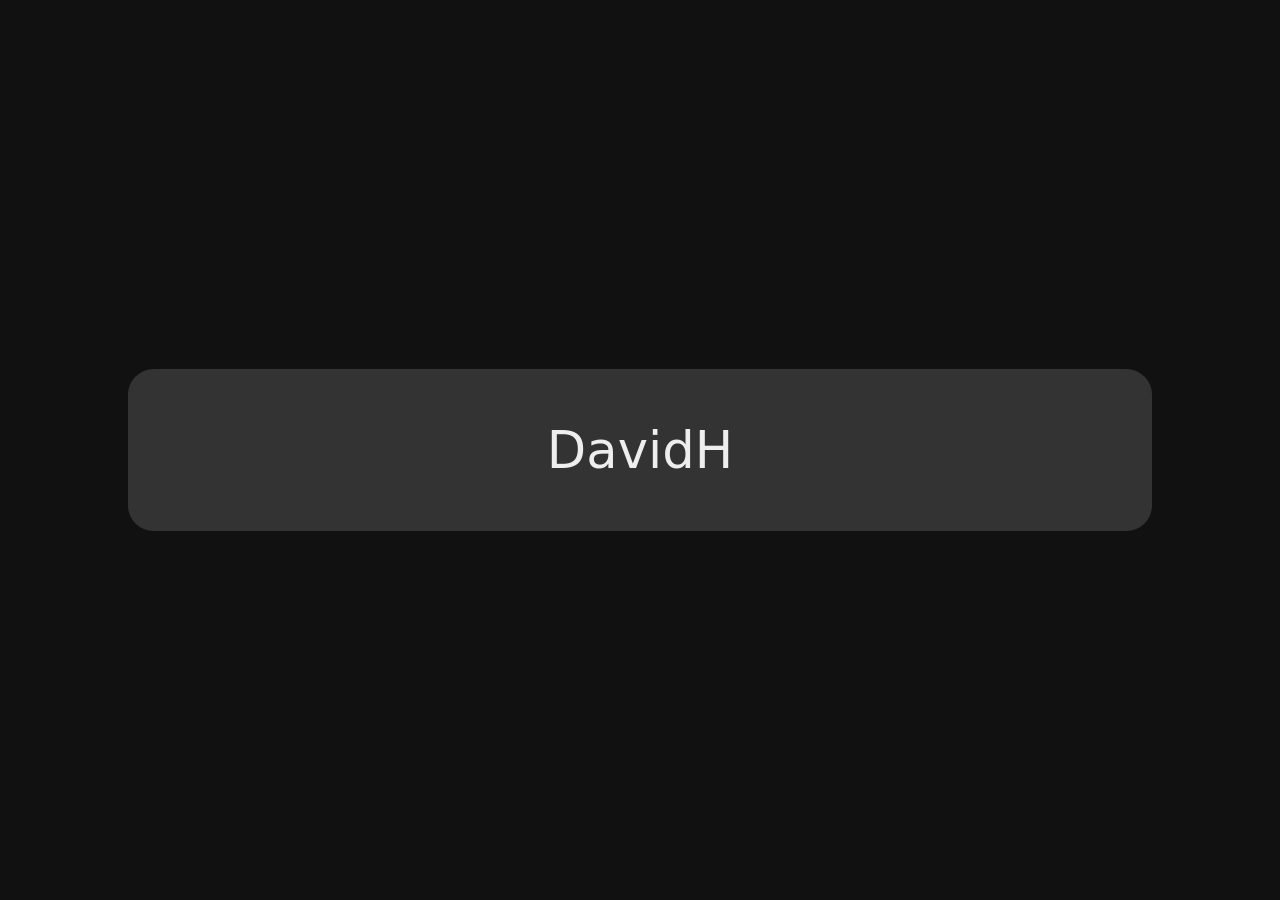
<file: v2/static/index.html>
<!DOCTYPE html>

<html>

<head>
    <link rel="stylesheet" href="style.css" />
</head>

<body>
    <div class="menu" id="chooseaccount">
        <div class="button" onclick="chooseAccount('account1')">account1</div>
    </div>

    <div class="menu" id="main">
        <div class="button" onclick="switchMenu('chooseaccount')">Switch Account</div>
        <div class="button" onclick="switchMenu('settings')">Settings</div>
        <div class="button" onclick="newSession(); switchMenu('logger')">New Session</div>
        <div class="button" onclick="continueSession(); switchMenu('logger')">Continue Session</div>
    </div>

    <div class="menu" id="settings">
        <div class="button" onclick="switchMenu('main')">Back to Menu</div>
        <div class="button" id="toggledarkmode">Dark Mode: ON</div>
        <div class="button" id="setrestdelay">Rest Delay: 30s</div>
    </div>

    <div class="menu" id="logger">
        <div class="info" id="exersize">Bench Press</div>
        <div class="info" id="sets">__ - __ / __ - __ / __ - __</div>
        <div class="info" id="bestset">PR8: 120 - 8</div>
        <div class="info" id="instruction">ENTER WEIGHT:</div>
        <div class="info" id="response">120</div>
        <div class="keypad">
            <div class="kprow">
                <div class="kpbtn" onclick="keypadTap('1')">1</div>
                <div class="kpbtn" onclick="keypadTap('2')">2</div>
                <div class="kpbtn" onclick="keypadTap('3')">3</div>
            </div>
            <div class="kprow">
                <div class="kpbtn" onclick="keypadTap('4')">4</div>
                <div class="kpbtn" onclick="keypadTap('5')">5</div>
                <div class="kpbtn" onclick="keypadTap('6')">6</div>
            </div>
            <div class="kprow">
                <div class="kpbtn" onclick="keypadTap('7')">7</div>
                <div class="kpbtn" onclick="keypadTap('8')">8</div>
                <div class="kpbtn" onclick="keypadTap('9')">9</div>
            </div>
            <div class="kprow">
                <div class="kpbtn" onclick="keypadTap('<')">&lt;</div>
                <div class="kpbtn" onclick="keypadTap('0')">0</div>
                <div class="kpbtn" onclick="keypadTap('>')">&gt;</div>
            </div>
        </div>
        <div class="button" onclick="switchMenu('main')">Back to Menu</div>
    </div>

    <script src="js/utils.js"></script>
    <script src="js/server.js"></script>
    <script src="js/gui.js"></script>
    <script src="js/main.js"></script>
</body>

</html>

<!--
LOGGER
    EXERSIZE
    SETS
    BESTSET
    INSTRUCTION
    RESPONSE
    KEYPAD
        1 THROUGH 9
        DELETE (<)
        ZERO
        CONFIRM (>)
CHOOSEACCOUNT
    ACCOUNT1
    ACCOUNT2
    ...
MAIN
    SWITCHACCOUNT => CHOOSEACCOUNT
    SETTINGS => SETTINGS
    NEWSESSION => LOGGER
    CONTINUESESSION => LOGGER
SETTINGS
    BACKTOMENU => MAIN
    TOGGLEDARKMODE
    SETRESTDELAY
-->
</file>
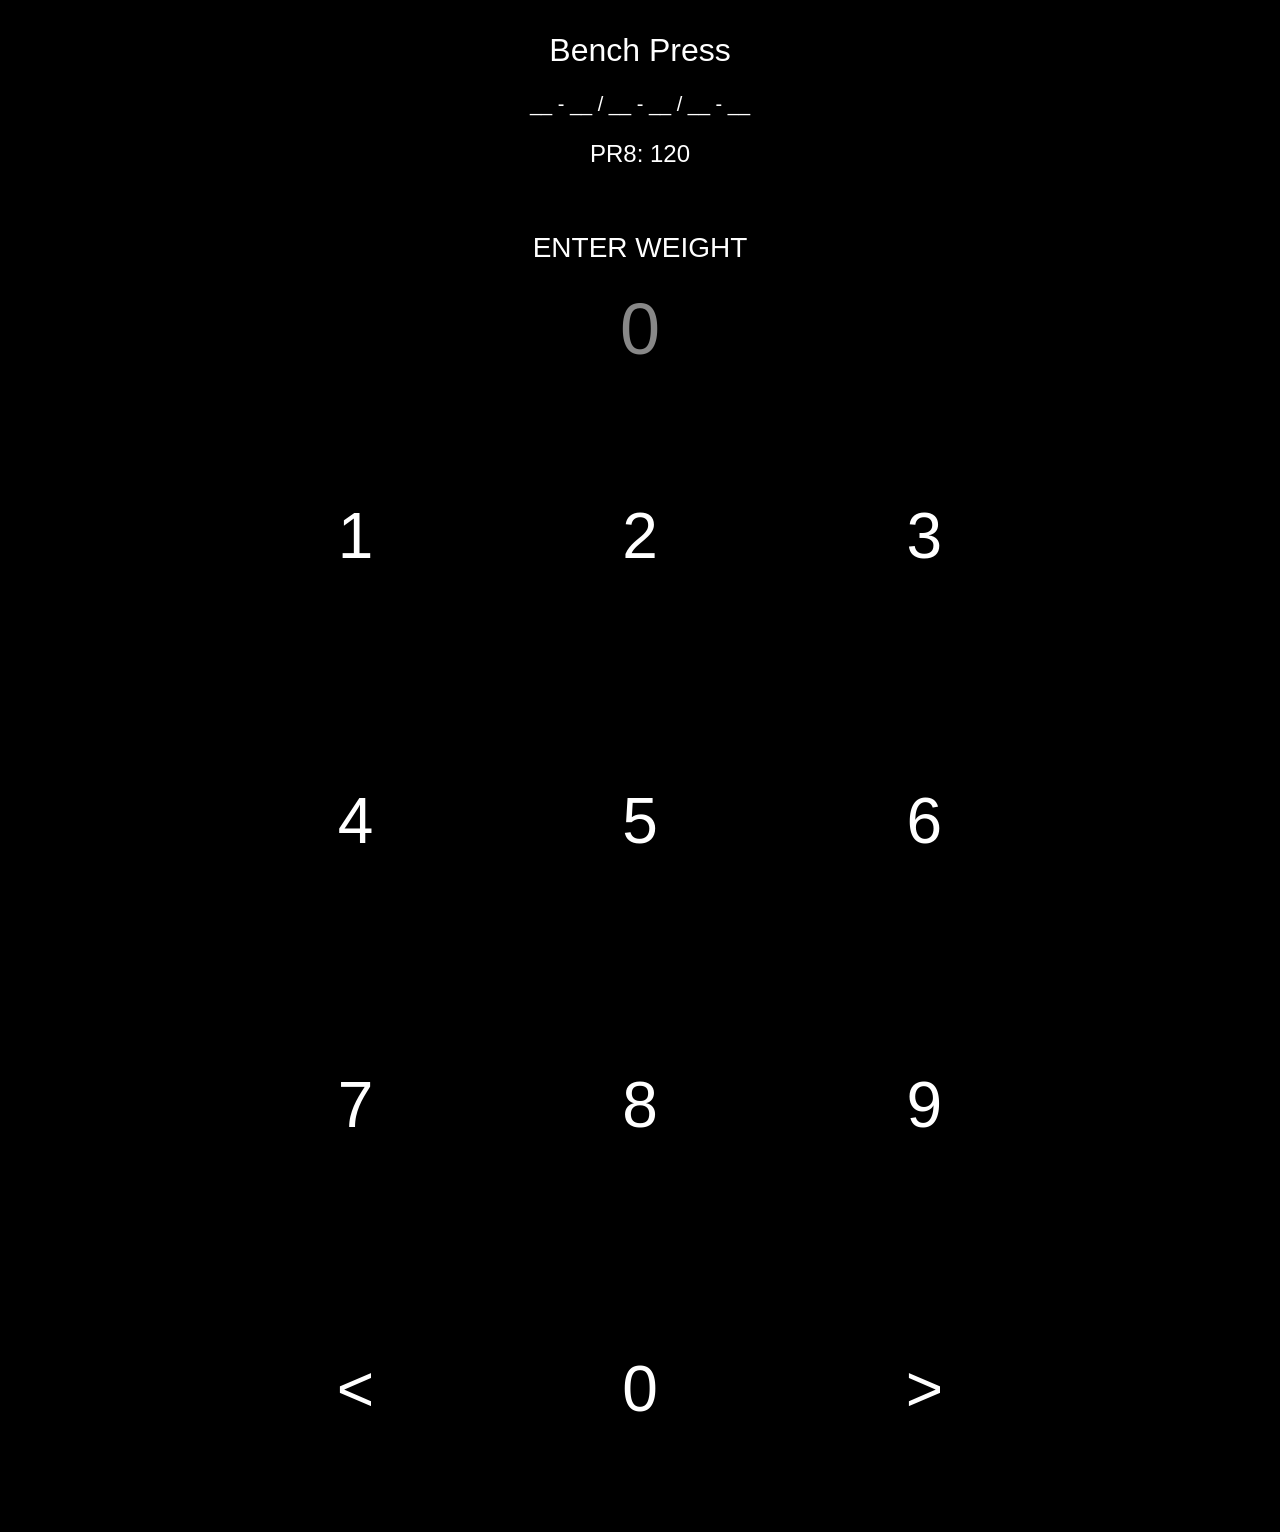
<file: logger.html>
<!DOCTYPE html>
<html>

<head>
    <link rel="stylesheet" href="style.css" />
</head>

<body>
    <div id="workout">Bench Press</div>
    <div id="setinfo">__ - __ / __ - __ / __ - __</div>
    <div id="pr8" onclick="PR8Info()">PR8: 120</div>
    <div id="prompt">ENTER WEIGHT</div>
    <div id="promptinput">
        <grey>0</grey>
    </div>
    <div id="keypad">
        <div class="kpbtn" onclick="kpClick('1')">1</div>
        <div class="kpbtn" onclick="kpClick('2')">2</div>
        <div class="kpbtn" onclick="kpClick('3')">3</div>
        <div class="kpbtn" onclick="kpClick('4')">4</div>
        <div class="kpbtn" onclick="kpClick('5')">5</div>
        <div class="kpbtn" onclick="kpClick('6')">6</div>
        <div class="kpbtn" onclick="kpClick('7')">7</div>
        <div class="kpbtn" onclick="kpClick('8')">8</div>
        <div class="kpbtn" onclick="kpClick('9')">9</div>
        <div class="kpbtn" onclick="kpClick('back')">&lt;</div>
        <div class="kpbtn" onclick="kpClick('0')">0</div>
        <div class="kpbtn" onclick="kpClick('enter')">&gt;</div>
    </div>

    <script src="js/utils.js"></script>
    <script src="js/timer.js"></script>
    <script src="js/prompt.js"></script>
    <script src="js/userdata.js"></script>
    <script src="js/main.js"></script>

</body>

</html>
</file>
<file: v2/static/style.css>
/* Basic reset */
* {
    margin: 0;
    padding: 0;
    box-sizing: border-box;
    font-family: system-ui, sans-serif;
}

/* Page setup */
body {
    background-color: #111;
    color: #eee;
    display: flex;
    align-items: center;
    justify-content: center;
    height: 100vh;
    padding: 5vw;
}

/* Menus */
.menu {
    display: none;
    flex-direction: column;
    align-items: center;
    width: 100%;
    max-width: 90vw;
    padding: 5vw;
}

/* Show active menu */
.menu.active {
    display: flex;
}

/* Buttons */
.button {
    background-color: #333;
    color: #eee;
    padding: 4vw;
    margin: 2vw 0;
    width: 100%;
    text-align: center;
    border-radius: 2vw;
    font-size: 4vw;
    transition: background-color 0.2s;
    user-select: none;
}

.button:active {
    background-color: #555;
}

/* Info display */
.info {
    text-align: center;
    font-size: 4vw;
    margin: 2vw 0;
    width: 100%;
}

/* Keypad */
.keypad {
    display: flex;
    flex-direction: column;
    gap: 2vw;
    width: 100%;
    margin: 4vw 0;
}

.kprow {
    display: flex;
    gap: 2vw;
    width: 100%;
}

.kpbtn {
    flex: 1;
    background-color: #222;
    color: #eee;
    padding: 5vw;
    text-align: center;
    font-size: 5vw;
    border-radius: 2vw;
    transition: background-color 0.15s;
    user-select: none;
}

.kpbtn:active {
    background-color: #444;
}

/* Responsive scaling for small phones */
@media (max-width: 480px) {

    .button,
    .kpbtn {
        font-size: 5vw;
        padding: 5vw;
    }

    .info {
        font-size: 4vw;
    }
}
</file>
<file: style.css>
body {
    background: black;
    color: white;
    margin: 0px;
    padding: 0px;
    margin-top: 2rem;
    font-family: Arial, Helvetica, sans-serif;
}

div {
    display: block;
    text-align: center;
    margin-bottom: 1.5rem;
}

#workout {
    font-size: 2rem;
}

#setinfo {
    font-size: 1.25rem;
}

#pr8 {
    font-size: 1.5rem;
}

#prompt {
    margin-top: 4rem;
    font-size: 1.75rem;
}

#promptinput {
    font-size: 4.5rem;
}

#keypad {
    display: flex;
    flex-wrap: wrap;
    width: 66.666%;
    margin: 0 auto;
}

.kpbtn {
    flex: 0 0 33.333%;
    aspect-ratio: 1 / 1;
    display: flex;
    justify-content: center;
    align-items: center;
    box-sizing: border-box;
    font-size: 4rem;
    cursor: pointer;
    margin: 0;
    border-radius: 1rem;
    user-select: none;
}

.kpbtn:hover {
    background: #555;
}

.kpbtn:active {
    background: #fff;
    color: #000;
}

grey {
    color: #888;
}
</file>
